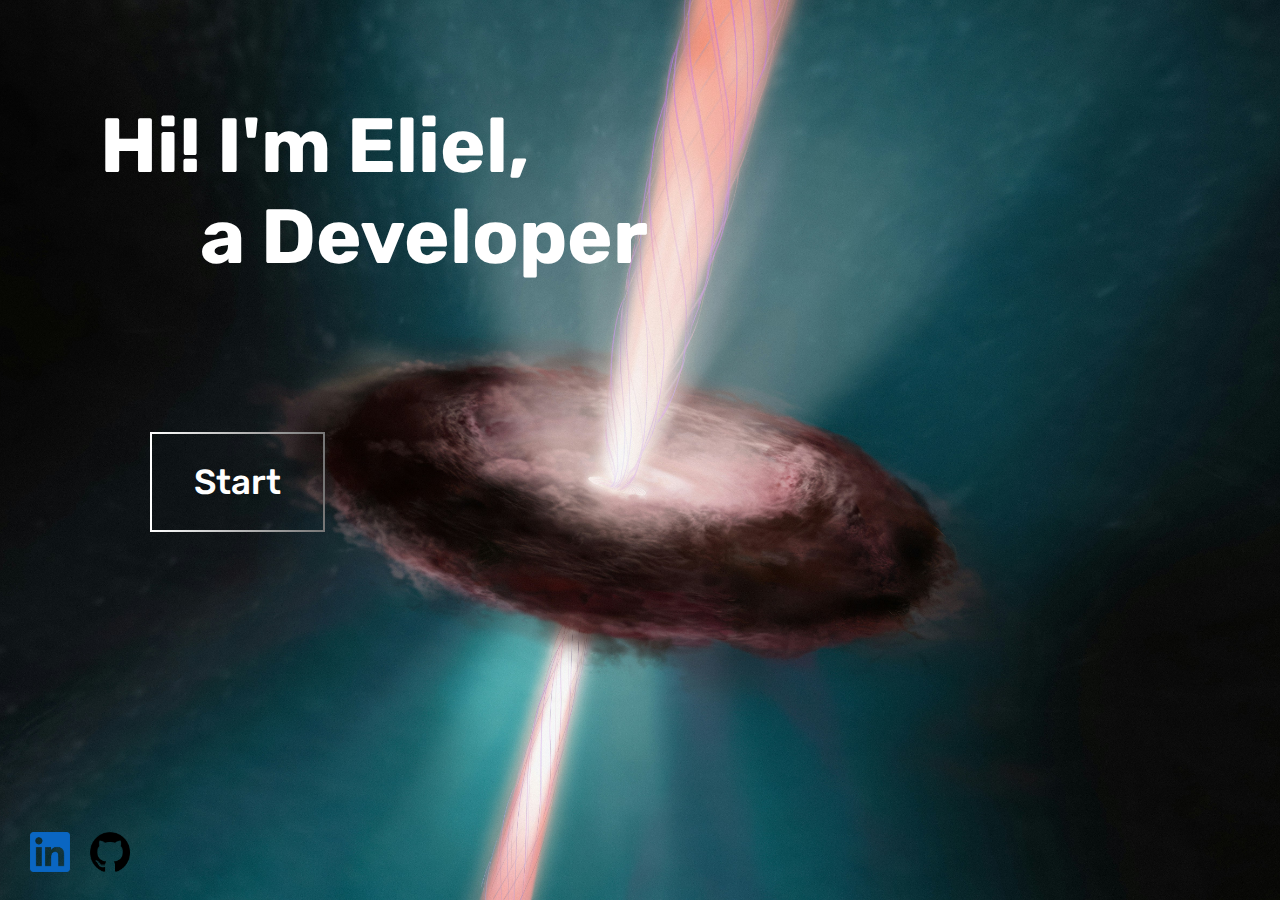
<file: index.html>
<!DOCTYPE html>
<html lang="en">
    <head>
        <meta charset="UTF-8">
        <meta name="viewport" content="width=device-width, initial-scale=1.0">
        <!-- Styles -->
        <link rel="stylesheet" href="assets/css/styles.css">
        <!-- Font -->
        <link rel="preconnect" href="https://fonts.googleapis.com">
        <link rel="preconnect" href="https://fonts.gstatic.com" crossorigin>
        <link href="https://fonts.googleapis.com/css2?family=Rubik:ital,wght@0,300..900;1,300..900&display=swap" rel="stylesheet">
        
        <title>Portfolio</title>
</head>
<body>
    <nav>
        
    </nav>
    <header class="landing-page">
        <!-- <button type="submit">Language</button> -->
        <div class="background">
            <p class="presentation">Hi! I'm Eliel,</p>
            <p class="presentation" id="second-line">a Developer</p>
        </div>
        <div class="button">
            <form action="pages/start.html">
                <button id="start-button">Start</button>
            </form>
            <!-- <img class="binary-effect" src="assets/images/pngwing.com.png" alt="code"> -->
        </div>
        <div class="social">
                <a href="https://www.linkedin.com/in/elielsilvas/"><img src="assets/images/linkedin-logo.png" alt="linkedin logo"></a>
                <a href="https://www.linkedin.com/in/elielsilvas/"><img src="assets/images/github-logo.webp" alt="github logo"></a>
        </div>
            
    </header>
</body>
</html>
</file>
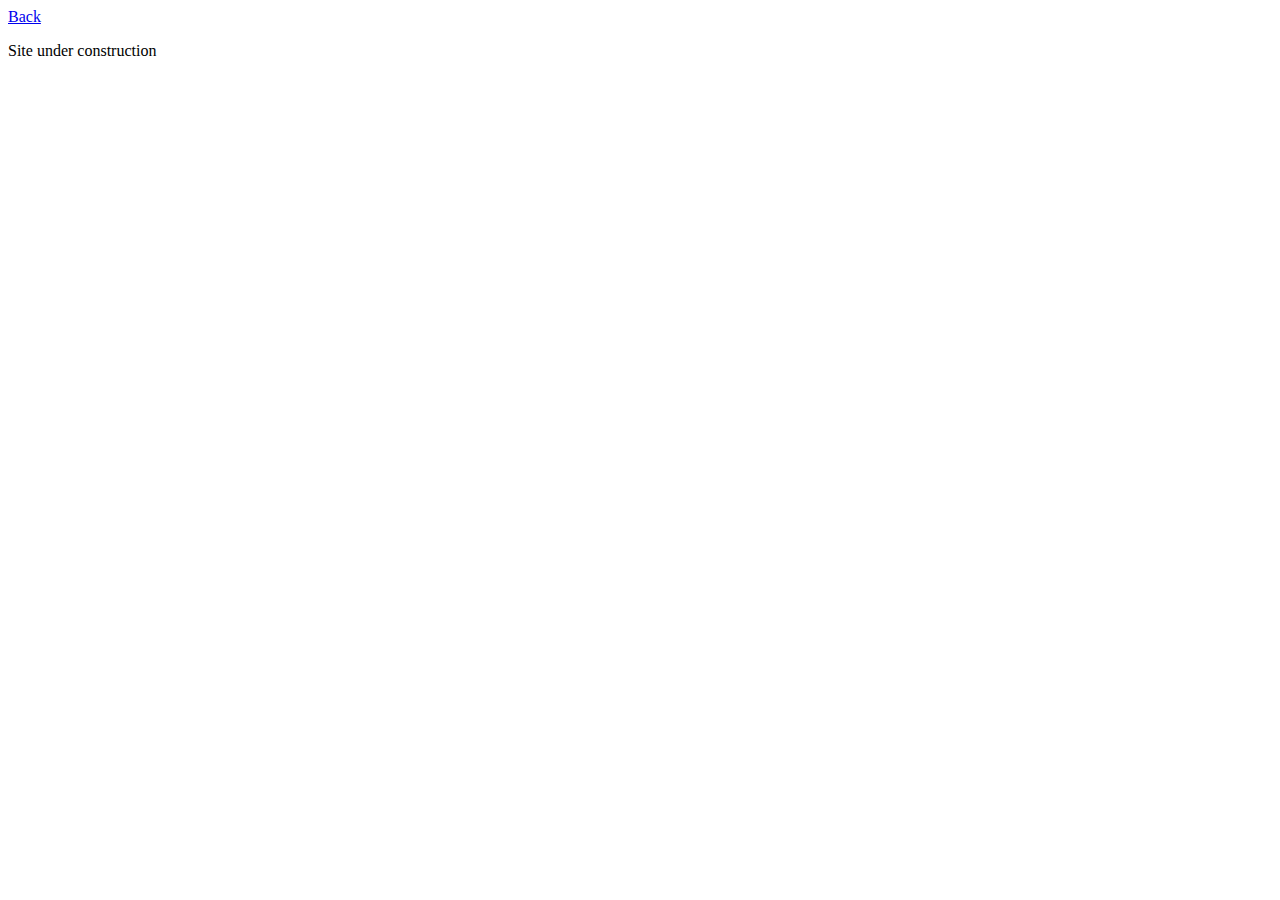
<file: pages/start.html>
<!DOCTYPE html>
<html lang="en">
<head>
    <meta charset="UTF-8">
    <meta name="viewport" content="width=device-width, initial-scale=1.0">
    <title>Document</title>
</head>
<body>
    <a href="../index.html">Back</a>
    <p>Site under construction</p>
</body>
</html>
</file>
<file: assets/css/styles.css>
* {
    font-family: 'Raleway', sans-serif;
    box-sizing: border-box;
    margin: 0;
}

.landing-page {
    
}

.landing-page {
    
    width: inherit;
    height: inherit;
    background-image: url(../images/space.jpg);
    
    background-size: cover;
    background-position:center ;
    width: auto;
    height: 100vh;
}

.binary-effect {
    height: 800px;
    
    
}

.presentation {
    font-size: 6dvi;
    font-weight: 700;
    color: #fff;
    padding-left: 100px;
    padding-top: 100px;
    /* background: -webkit-radial-gradient( darkblue, #6998ff);
    -webkit-background-clip: text;
    -webkit-text-fill-color: transparent; */
    font-family: "Rubik", sans-serif;
}

#second-line{
    padding: 0;
    margin-left: 200px;
}


.button {
    display: flex;
    flex-direction: row;
}

#start-button {
    cursor: pointer;
    margin: 150px;
    width: 175px;
    height: 100px;
    font-size: 35px;
    color: white;
    background: transparent;
    border-image: linear-gradient(to right, rgb(255, 255, 255), #767676) 1;
    font-family: "Rubik", sans-serif;
    font-weight: 500;
}

.social {
    display: flex;
    flex-direction: row;
    gap: 20px;
    padding-left: 30px;
    margin-top: 150px;
}

.social img {
    height: 40px;
}
</file>
